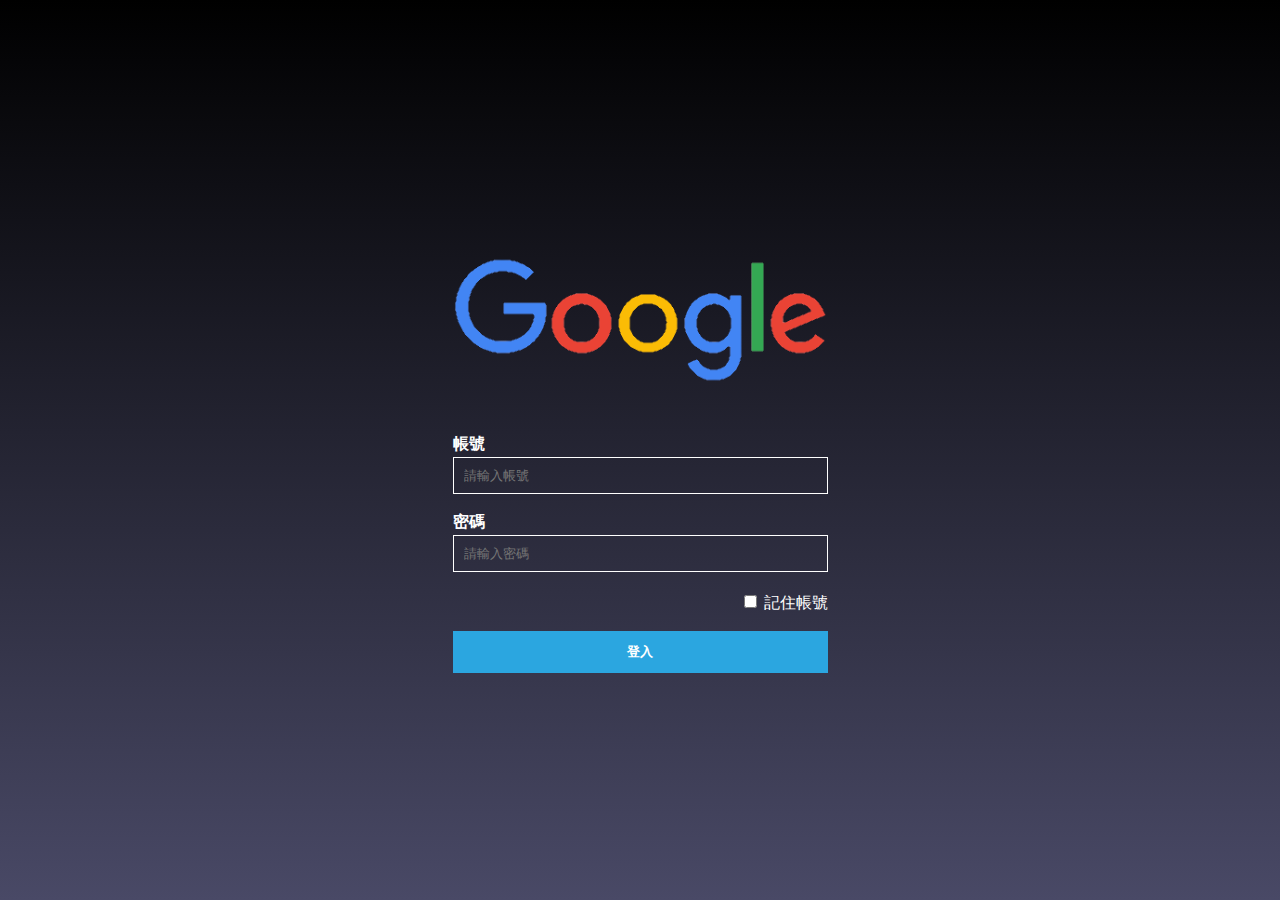
<file: web(login)/index.html>
<!DOCTYPE html>
<html lang="en">

<head>
    <meta charset="UTF-8">
    <meta http-equiv="X-UA-Compatible" content="IE=edge">
    <meta name="viewport" content="width=device-width, initial-scale=1.0">
    <title>Document</title>
    <link rel="stylesheet" href="reset.css">
    <link rel="stylesheet" href="style.css">
</head>

<body>
    <main>
        <section class="logo">
            <div class="container">
                <img src="logo.png" alt="">
            </div>
        </section>
        <section class="form">
            <div class="container">
                <form id="mainForm" action="">
                    <div class="input-group">
                        <label for="userName">帳號</label>
                        <input id="userName" type="text" placeholder="請輸入帳號" required>
                    </div>

                    <div class="input-group">
                        <label for="userPassword">密碼</label>
                        <input id="userPassword" type="password" placeholder="請輸入密碼" required>
                    </div>

                    <div class="btn-groups">
                        <div class="btn-group">
                            <input id="saveName" type="checkbox">
                            <label for="saveName">記住帳號</label>
                        </div>
                    </div>
                    <button type="submit">登入</button>
                </form>
            </div>
        </section>
    </main>
    <script src="main.js"></script>
</body>
</html>
</file>
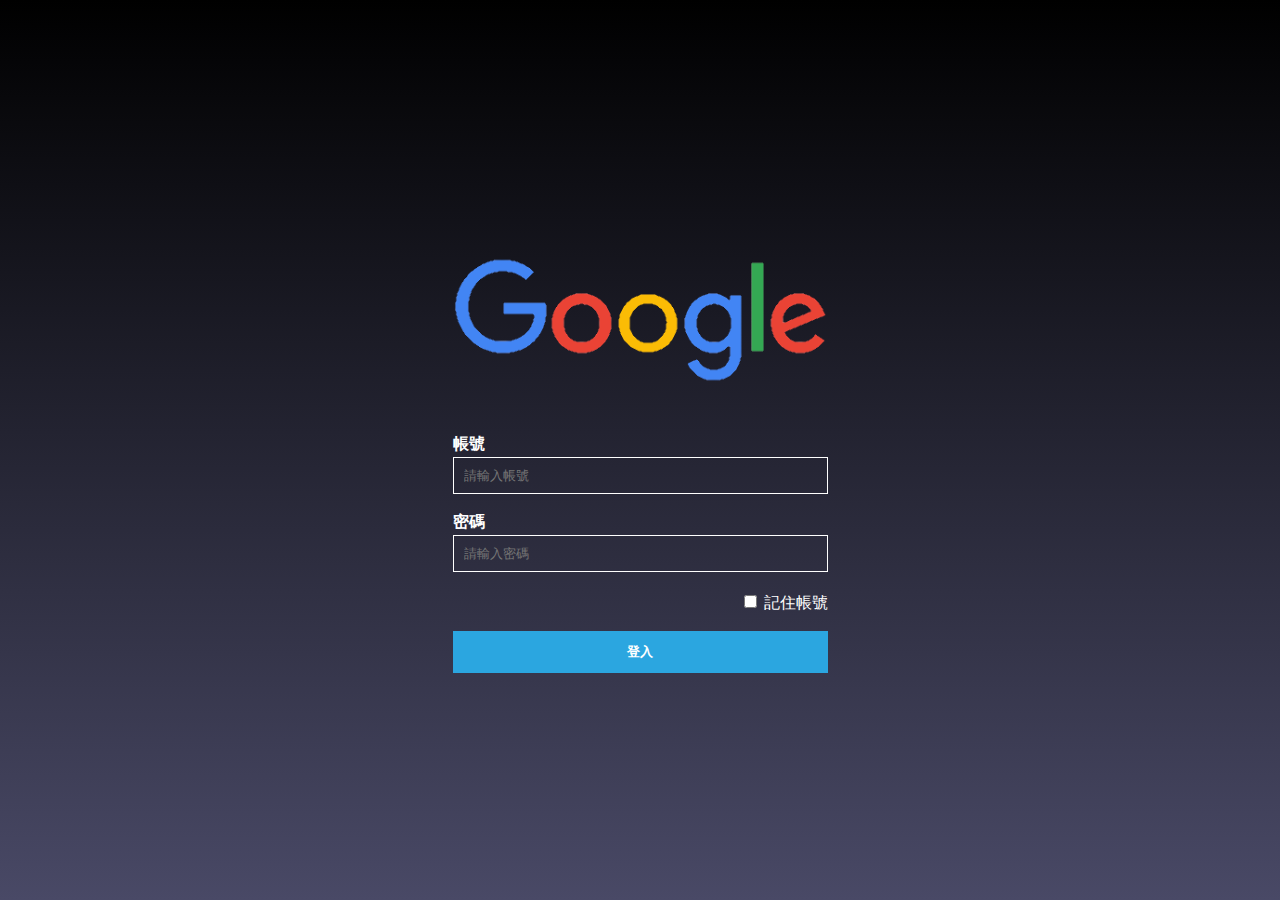
<file: web(login)/package/index.html>
<!DOCTYPE html>
<html lang="en">

<head>
    <meta charset="UTF-8">
    <meta http-equiv="X-UA-Compatible" content="IE=edge">
    <meta name="viewport" content="width=device-width, initial-scale=1.0">
    <title>Document</title>
    <link rel="stylesheet" href="reset.css">
    <link rel="stylesheet" href="style.css">
</head>

<body>
    <main>
        <section class="logo">
            <div class="container">
                <img src="logo.png" alt="">
            </div>
        </section>
        <section class="form">
            <div class="container">
                <form id="mainForm" action="">
                    <div class="input-group">
                        <label for="userName">帳號</label>
                        <input id="userName" type="text" placeholder="請輸入帳號" required>
                    </div>

                    <div class="input-group">
                        <label for="userPassword">密碼</label>
                        <input id="userPassword" type="password" placeholder="請輸入密碼" required>
                    </div>

                    <div class="btn-groups">
                        <div class="btn-group">
                            <input id="saveName" type="checkbox">
                            <label for="saveName">記住帳號</label>
                        </div>
                    </div>
                    <button type="submit">登入</button>
                </form>
            </div>
        </section>
    </main>
    <script src="main.js"></script>

</body>

</html>
</file>
<file: web(login)/style.css>
:root {
  --mainColor:#494966;
  --subColor:#2BA6E0;
}

body {
  display: -webkit-box;
  display: -ms-flexbox;
  display: flex;
  -webkit-box-pack: center;
      -ms-flex-pack: center;
          justify-content: center;
  -webkit-box-align: center;
      -ms-flex-align: center;
          align-items: center;
  background: -webkit-gradient(linear, left top, left bottom, from(black), to(var(--mainColor)));
  background: linear-gradient(black, var(--mainColor));
}

main {
  height: 100vh;
  aspect-ratio: 9/16;
  min-width: 252px;
  min-height: 448px;
  background: -webkit-gradient(linear, left top, left bottom, from(black), to(var(--mainColor)));
  background: linear-gradient(black, var(--mainColor));
  display: -webkit-box;
  display: -ms-flexbox;
  display: flex;
  -webkit-box-pack: center;
      -ms-flex-pack: center;
          justify-content: center;
  -webkit-box-align: center;
      -ms-flex-align: center;
          align-items: center;
  -webkit-box-orient: vertical;
  -webkit-box-direction: normal;
      -ms-flex-direction: column;
          flex-direction: column;
}

section {
  display: -webkit-box;
  display: -ms-flexbox;
  display: flex;
  -webkit-box-pack: center;
      -ms-flex-pack: center;
          justify-content: center;
  width: 100%;
}

section .container {
  width: 80%;
}

section.logo img {
  width: 100%;
}

section.form form label {
  color: white;
}

section.form form .input-group {
  display: -webkit-box;
  display: -ms-flexbox;
  display: flex;
  -webkit-box-orient: vertical;
  -webkit-box-direction: normal;
      -ms-flex-direction: column;
          flex-direction: column;
  margin: 20px 0px;
}

section.form form .input-group label {
  margin-bottom: 5px;
  font-weight: 900;
}

section.form form .input-group input {
  color: white;
  border: 1px solid white;
  background-color: transparent;
  padding: 10px 10px;
}

section.form form .btn-groups {
  display: -webkit-box;
  display: -ms-flexbox;
  display: flex;
  -webkit-box-orient: horizontal;
  -webkit-box-direction: normal;
      -ms-flex-direction: row;
          flex-direction: row;
  -webkit-box-pack: end;
      -ms-flex-pack: end;
          justify-content: flex-end;
  margin: 20px 0px;
}

section.form form .btn-groups .btn-group + .btn-group {
  padding-left: 5px;
}

section.form form button {
  background-color: var(--subColor);
  border: 2px solid var(--subColor);
  color: white;
  font-weight: 900;
  width: 100%;
  padding: 10px;
  cursor: pointer;
}

section.form form button:hover {
  background: transparent;
  border: 2px solid white;
  -webkit-transition: all 0.3s linear;
  transition: all 0.3s linear;
}
/*# sourceMappingURL=style.css.map */
</file>
<file: web(login)/package/style.css>
:root {
  --mainColor:#494966;
  --subColor:#2BA6E0;
}

body {
  display: -webkit-box;
  display: -ms-flexbox;
  display: flex;
  -webkit-box-pack: center;
      -ms-flex-pack: center;
          justify-content: center;
  -webkit-box-align: center;
      -ms-flex-align: center;
          align-items: center;
  background: -webkit-gradient(linear, left top, left bottom, from(black), to(var(--mainColor)));
  background: linear-gradient(black, var(--mainColor));
}

main {
  height: 100vh;
  aspect-ratio: 9/16;
  min-width: 252px;
  min-height: 448px;
  background: -webkit-gradient(linear, left top, left bottom, from(black), to(var(--mainColor)));
  background: linear-gradient(black, var(--mainColor));
  display: -webkit-box;
  display: -ms-flexbox;
  display: flex;
  -webkit-box-pack: center;
      -ms-flex-pack: center;
          justify-content: center;
  -webkit-box-align: center;
      -ms-flex-align: center;
          align-items: center;
  -webkit-box-orient: vertical;
  -webkit-box-direction: normal;
      -ms-flex-direction: column;
          flex-direction: column;
}

section {
  display: -webkit-box;
  display: -ms-flexbox;
  display: flex;
  -webkit-box-pack: center;
      -ms-flex-pack: center;
          justify-content: center;
  width: 100%;
}

section .container {
  width: 80%;
}

section.logo img {
  width: 100%;
}

section.form form label {
  color: white;
}

section.form form .input-group {
  display: -webkit-box;
  display: -ms-flexbox;
  display: flex;
  -webkit-box-orient: vertical;
  -webkit-box-direction: normal;
      -ms-flex-direction: column;
          flex-direction: column;
  margin: 20px 0px;
}

section.form form .input-group label {
  margin-bottom: 5px;
  font-weight: 900;
}

section.form form .input-group input {
  color: white;
  border: 1px solid white;
  background-color: transparent;
  padding: 10px 10px;
}

section.form form .btn-groups {
  display: -webkit-box;
  display: -ms-flexbox;
  display: flex;
  -webkit-box-orient: horizontal;
  -webkit-box-direction: normal;
      -ms-flex-direction: row;
          flex-direction: row;
  -webkit-box-pack: end;
      -ms-flex-pack: end;
          justify-content: flex-end;
  margin: 20px 0px;
}

section.form form .btn-groups .btn-group + .btn-group {
  padding-left: 5px;
}

section.form form button {
  background-color: var(--subColor);
  border: 2px solid var(--subColor);
  color: white;
  font-weight: 900;
  width: 100%;
  padding: 10px;
  cursor: pointer;
}

section.form form button:hover {
  background: transparent;
  border: 2px solid white;
  -webkit-transition: all 0.3s linear;
  transition: all 0.3s linear;
}
/*# sourceMappingURL=style.css.map */
</file>
